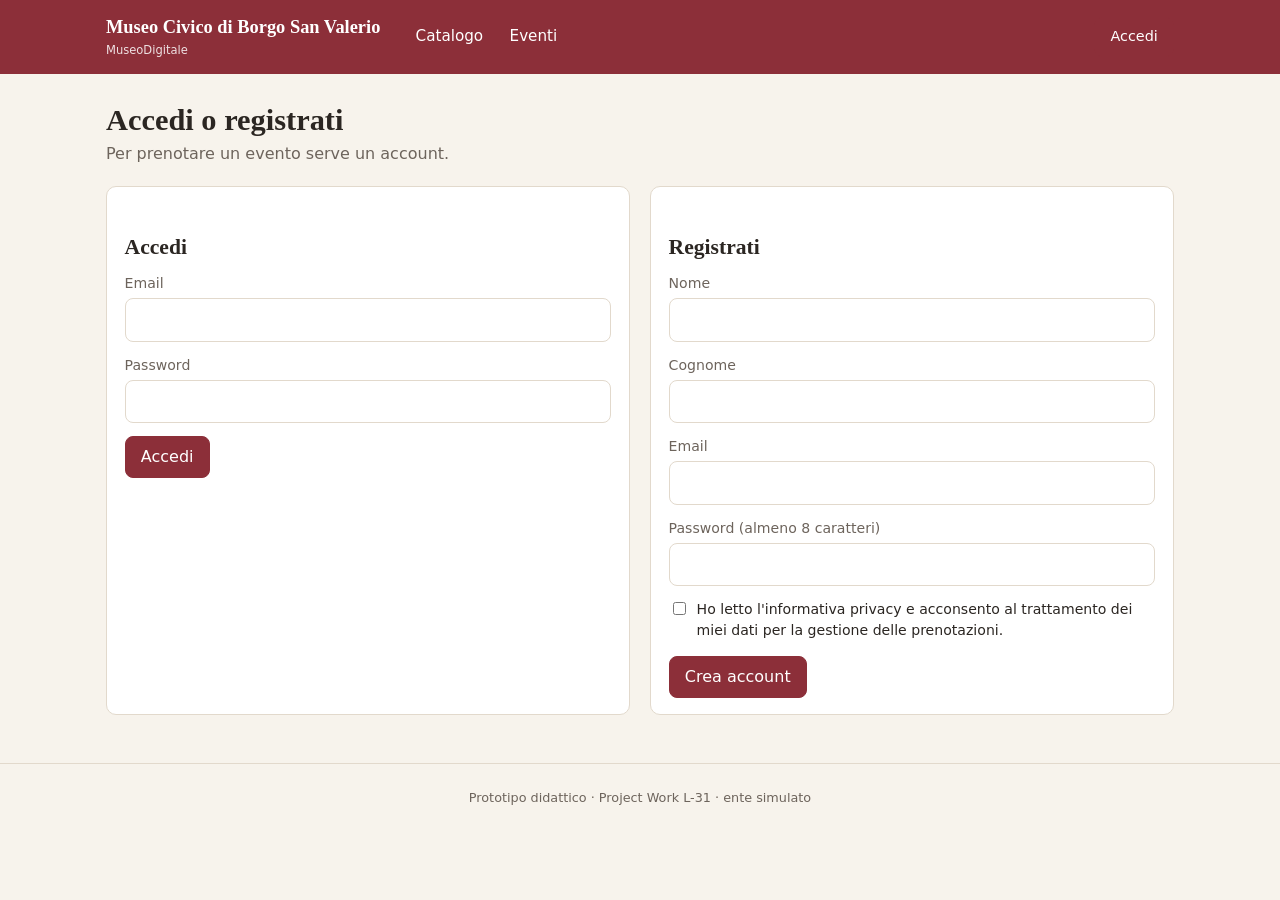
<file: static/accesso.html>
<!doctype html>
<html lang="it">
<head>
  <meta charset="utf-8">
  <meta name="viewport" content="width=device-width, initial-scale=1">
  <title>Accesso – Museo Civico di Borgo San Valerio</title>
  <link rel="stylesheet" href="css/style.css">
  <script src="js/comune.js" defer></script>
  <script src="js/accesso.js" defer></script>
</head>
<body>
  <header id="testata"></header>
  <main class="contenitore">
    <h1>Accedi o registrati</h1>
    <p class="sottotitolo">Per prenotare un evento serve un account.</p>
    <div class="avviso" id="messaggio"></div>
    <div class="moduli">
      <form class="scheda" id="form-login">
        <h2>Accedi</h2>
        <div class="campo"><label for="login-email">Email</label><input id="login-email" type="email" required></div>
        <div class="campo"><label for="login-password">Password</label><input id="login-password" type="password" required></div>
        <button type="submit">Accedi</button>
      </form>
      <form class="scheda" id="form-registrazione">
        <h2>Registrati</h2>
        <div class="campo"><label for="reg-nome">Nome</label><input id="reg-nome" required></div>
        <div class="campo"><label for="reg-cognome">Cognome</label><input id="reg-cognome" required></div>
        <div class="campo"><label for="reg-email">Email</label><input id="reg-email" type="email" required></div>
        <div class="campo"><label for="reg-password">Password (almeno 8 caratteri)</label>
          <input id="reg-password" type="password" minlength="8" required></div>
        <label class="consenso"><input type="checkbox" id="reg-consenso">
          <span>Ho letto l'informativa privacy e acconsento al trattamento dei miei dati per la gestione delle prenotazioni.</span></label>
        <button type="submit">Crea account</button>
      </form>
    </div>
  </main>
  <footer>Prototipo didattico · Project Work L-31 · ente simulato</footer>
</body>
</html>
</file>
<file: static/css/style.css>
:root {
  --carta: #f7f3ec;
  --superficie: #ffffff;
  --inchiostro: #2b2622;
  --tenue: #6d645c;
  --bordo: #e2d9cc;
  --accento: #8c2f39;
  --accento-scuro: #6e2029;
  --verde: #2f6b4f;
  --giallo: #b7791f;
  --rosso: #b23a3a;
  --raggio: 10px;
}

* { box-sizing: border-box; }

body {
  margin: 0;
  font-family: system-ui, -apple-system, "Segoe UI", Roboto, sans-serif;
  background: var(--carta);
  color: var(--inchiostro);
  line-height: 1.5;
}

h1, h2, h3 { font-family: Georgia, "Times New Roman", serif; font-weight: 600; line-height: 1.2; }
h1 { font-size: 1.9rem; margin: 0 0 .25rem; }
h2 { font-size: 1.35rem; margin: 2rem 0 .75rem; }
h3 { font-size: 1.05rem; margin: 0 0 .35rem; }

a { color: var(--accento); }

/* Intestazione */
.testata { background: var(--accento); color: #fff; }
.testata .contenitore { display: flex; align-items: center; gap: 1.5rem; flex-wrap: wrap; padding-top: .9rem; padding-bottom: .9rem; }
.marchio { font-family: Georgia, serif; font-size: 1.15rem; color: #fff; text-decoration: none; font-weight: 600; }
.marchio small { display: block; font-family: system-ui, sans-serif; font-size: .72rem; font-weight: 400; opacity: .85; }
nav { display: flex; gap: .25rem; flex-wrap: wrap; flex: 1; }
nav a { color: #fff; text-decoration: none; padding: .4rem .7rem; border-radius: 6px; font-size: .95rem; }
nav a:hover, nav a.attivo { background: rgba(255,255,255,.16); }
.utente-box { display: flex; align-items: center; gap: .6rem; font-size: .9rem; }
.utente-box button { background: transparent; border: 1px solid rgba(255,255,255,.6); color: #fff; }

.contenitore { max-width: 1100px; margin: 0 auto; padding: 0 1rem; }
main.contenitore { padding-top: 1.75rem; padding-bottom: 3rem; }
.sottotitolo { color: var(--tenue); margin: 0 0 1.25rem; }

/* Componenti */
.griglia { display: grid; gap: 1rem; grid-template-columns: repeat(auto-fill, minmax(260px, 1fr)); }
.scheda { background: var(--superficie); border: 1px solid var(--bordo); border-radius: var(--raggio); padding: 1rem 1.1rem; }
.scheda p { margin: .35rem 0; }
.meta { color: var(--tenue); font-size: .88rem; }
.etichetta { display: inline-block; font-size: .75rem; padding: .1rem .5rem; border-radius: 999px; background: #f1e6e7; color: var(--accento-scuro); }
.etichetta.verde { background: #e3f0e9; color: var(--verde); }
.etichetta.grigia { background: #ece9e5; color: var(--tenue); }
.etichetta.gialla { background: #f8eedc; color: var(--giallo); }

.filtri { display: flex; gap: .6rem; flex-wrap: wrap; margin-bottom: 1.25rem; }
input, select, textarea {
  font: inherit; padding: .55rem .7rem; border: 1px solid var(--bordo); border-radius: 8px; background: #fff; color: inherit;
}
input[type="checkbox"] { width: auto; }
.filtri input[type="search"] { flex: 1; min-width: 200px; }

button, .bottone {
  font: inherit; cursor: pointer; border: 1px solid var(--accento); background: var(--accento); color: #fff;
  padding: .5rem .95rem; border-radius: 8px; text-decoration: none; display: inline-block;
}
button:hover { background: var(--accento-scuro); }
button.secondario { background: #fff; color: var(--accento); }
button.secondario:hover { background: #f8f0f1; }
button:disabled { opacity: .5; cursor: not-allowed; }

.riga-azioni { display: flex; gap: .5rem; align-items: center; flex-wrap: wrap; margin-top: .75rem; }
.riga-azioni select { padding: .4rem .5rem; }

/* Disponibilità posti */
.barra { height: 8px; background: #efe8de; border-radius: 99px; overflow: hidden; margin: .5rem 0 .25rem; }
.barra > span { display: block; height: 100%; background: var(--verde); }
.barra.quasi > span { background: var(--giallo); }
.barra.pieno > span { background: var(--rosso); }

/* Moduli */
.moduli { display: grid; gap: 1.25rem; grid-template-columns: repeat(auto-fit, minmax(300px, 1fr)); }
form .campo { display: flex; flex-direction: column; gap: .25rem; margin-bottom: .8rem; }
form .campo label { font-size: .88rem; color: var(--tenue); }
.consenso { display: flex; gap: .5rem; align-items: flex-start; font-size: .88rem; margin-bottom: .9rem; }

/* Avvisi */
.avviso { padding: .7rem .9rem; border-radius: 8px; margin: 0 0 1rem; display: none; }
.avviso.visibile { display: block; }
.avviso.ok { background: #e3f0e9; color: var(--verde); }
.avviso.errore { background: #f7e1e1; color: var(--rosso); }

/* Tabelle */
.tabella-scorrevole { overflow-x: auto; background: var(--superficie); border: 1px solid var(--bordo); border-radius: var(--raggio); }
table { border-collapse: collapse; width: 100%; font-size: .92rem; }
th, td { text-align: left; padding: .55rem .75rem; border-bottom: 1px solid var(--bordo); vertical-align: middle; }
th { background: #faf6f0; font-weight: 600; color: var(--tenue); font-size: .82rem; text-transform: uppercase; letter-spacing: .02em; }
tr:last-child td { border-bottom: none; }
td.numero, th.numero { text-align: right; font-variant-numeric: tabular-nums; }

/* Dashboard */
.kpi { display: grid; gap: .9rem; grid-template-columns: repeat(auto-fill, minmax(170px, 1fr)); }
.kpi .scheda strong { display: block; font-size: 1.7rem; font-family: Georgia, serif; }
.kpi .scheda span { color: var(--tenue); font-size: .85rem; }
.grafici { display: grid; gap: 1rem; grid-template-columns: repeat(auto-fit, minmax(320px, 1fr)); margin-top: 1rem; }
.istogramma { display: flex; flex-direction: column; gap: .45rem; }
.istogramma .voce { display: grid; grid-template-columns: 140px 1fr 48px; gap: .5rem; align-items: center; font-size: .86rem; }
.istogramma .voce .traccia { background: #efe8de; border-radius: 4px; height: 14px; overflow: hidden; }
.istogramma .voce .traccia span { display: block; height: 100%; background: var(--accento); border-radius: 4px; }
.istogramma .voce .valore { text-align: right; font-variant-numeric: tabular-nums; color: var(--tenue); }

.stelle { display: inline-flex; gap: .15rem; }
.stelle label { cursor: pointer; font-size: 1.3rem; color: #c9bfb2; }
.stelle input { display: none; }
.stelle label.accesa { color: var(--giallo); }

.vuoto { color: var(--tenue); font-style: italic; }
.nascosto { display: none !important; }
footer { color: var(--tenue); font-size: .8rem; text-align: center; padding: 1.5rem 1rem; border-top: 1px solid var(--bordo); }

@media (max-width: 600px) {
  .istogramma .voce { grid-template-columns: 96px 1fr 40px; }
  h1 { font-size: 1.5rem; }
}
</file>
